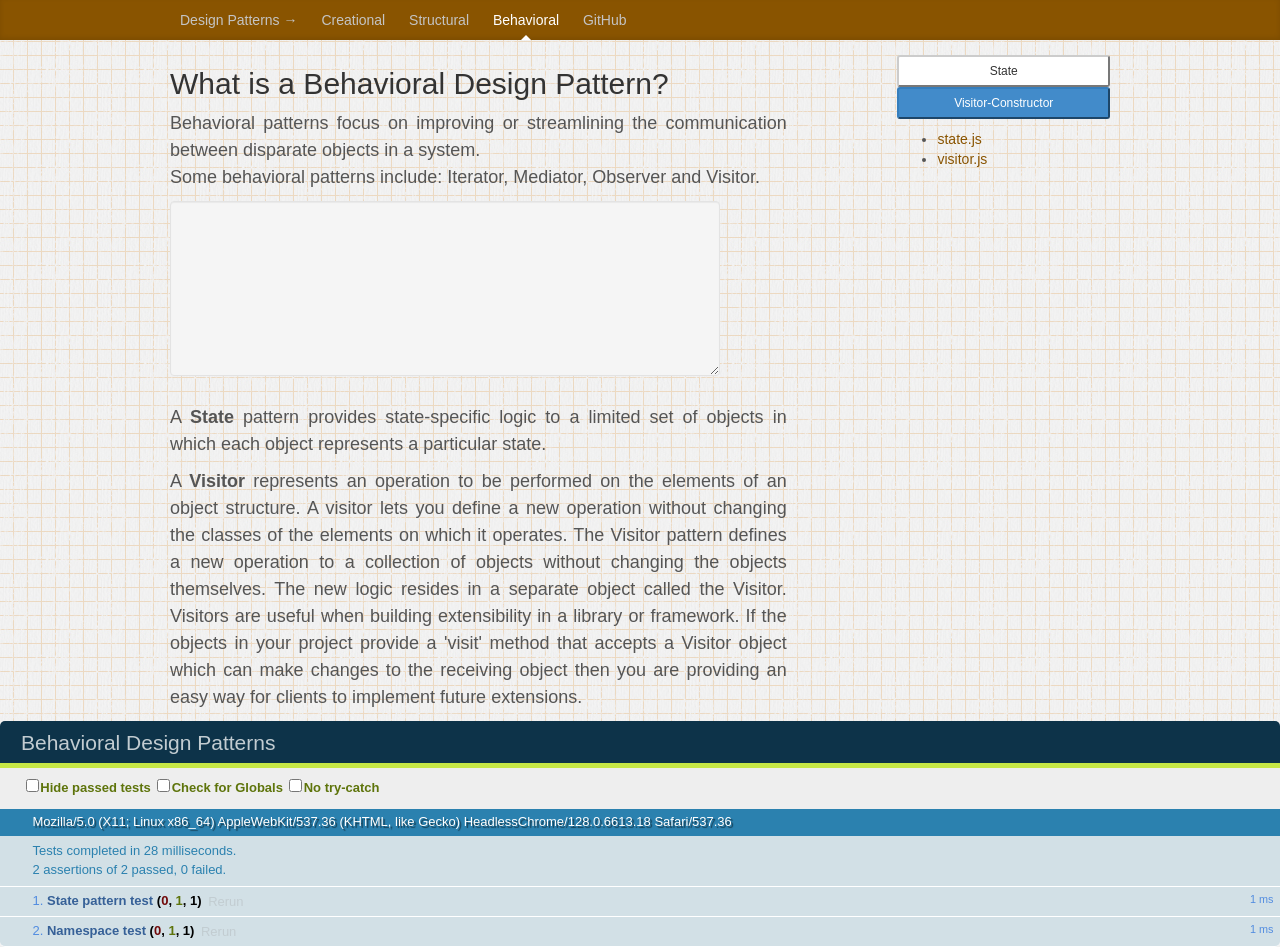
<file: behavioral.html>
<!DOCTYPE html>
<html lang="en">
  <head>
    <meta charset="utf-8">
    <meta http-equiv="X-UA-Compatible" content="IE=edge">
    <meta name="viewport" content="width=device-width, initial-scale=1">
    <meta name="description" content="">
    <meta name="author" content="">

    <title>Behavioral Design Patterns</title>

    <!-- Bootstrap core CSS -->
    <link href="./css/bootstrap.min.css" rel="stylesheet">

    <!-- Custom styles for this template -->
    <link href="./css/main.css" rel="stylesheet">
    <link href="./css/qunit.css" rel="stylesheet">

    <!-- Just for debugging purposes. Don't actually copy this line! -->
    <!--[if lt IE 9]><script src="../../assets/js/ie8-responsive-file-warning.js"></script><![endif]-->

    <!-- HTML5 shim and Respond.js IE8 support of HTML5 elements and media queries -->
    <!--[if lt IE 9]>
      <script src="https://oss.maxcdn.com/libs/html5shiv/3.7.0/html5shiv.js"></script>
      <script src="https://oss.maxcdn.com/libs/respond.js/1.4.2/respond.min.js"></script>
    <![endif]-->
  </head>

  <body>

    <div class="blog-masthead">
      <div class="container">
        <nav class="blog-nav ">
          <a class="blog-nav-item" href="index.html">Design Patterns &rarr;</a>
          <a class="blog-nav-item" href="creational.html">Creational</a>
          <a class="blog-nav-item" href="structural.html">Structural</a>
          <a class="blog-nav-item active" href="behavioral.html">Behavioral</a>
          <a class="blog-nav-item" href="https://github.com/obliviga/Design-Patterns">GitHub</a>
        </nav>
      </div>
    </div>

    <div class="container">

      <div class="row">

        <div class="col-sm-8 blog-main">

          <div class="blog-post"><br>
            <h2>What is a Behavioral Design Pattern?</h2>
            <p>
            Behavioral patterns focus on improving or streamlining the communication between
            disparate objects in a system.<br>
            Some behavioral patterns include: Iterator, Mediator, Observer and Visitor.
            </p>
            <textarea rows="5" cols="45" class="well" id="state"></textarea>
            <p>
              A <b>State</b> pattern provides state-specific logic to a limited set of objects in which each object represents a particular state.
            </p>
            <p>
              A <strong>Visitor</strong> represents an operation to be performed on the elements of an object structure. A visitor lets you define a new operation without changing the classes of the elements on which it operates. The Visitor pattern defines a new operation to a collection of objects without changing the objects themselves. The new logic resides in a separate object called the Visitor. Visitors are useful when building extensibility in a library or framework. If the objects in your project provide a 'visit' method that accepts a Visitor object which can make changes to the receiving object then you are providing an easy way for clients to implement future extensions. 
            </p>    
          </div><!-- /.blog-post -->

        </div><!-- /.blog-main -->

        <div class="col-sm-3 col-sm-offset-1 blog-sidebar">
          <div class="sidebar-module">
            <ol class="list-unstyled">
              <li>
                <button class="btn-block btn-default btn-sm" onclick="getState();return false" href="javascript:void(0);">State
                </button>
              </li>
              <li>
                <button class="btn-block btn-primary btn-sm" onclick="visit();return false" href="javascript:void(0);">Visitor-Constructor
                </button>
              </li>
            </ol>
            <ul>
              <li><a href="./patterns/state.js">state.js</a></li>
              <li><a href="./patterns/visitor.js">visitor.js</a></li>
            </ul>
          </div>
        </div><!-- /.blog-sidebar -->

      </div><!-- /.row -->

    </div><!-- /.container -->
    <div id="qunit"></div>
    <div id="qunit-fixture"></div>
    <!-- Bootstrap core JavaScript
    ================================================== -->
    <!-- Placed at the end of the document so the pages load faster -->
    <script src="http://cdnjs.cloudflare.com/ajax/libs/jquery/2.0.3/jquery.min.js"></script>
    <script src="./js/bootstrap.min.js"></script>
    <script src="./js/vendor/qunit.js"></script>
    <script src="./tests/behavioralTest.js"></script>
    <script>
    var vehicle = function () {

        var count = 0;
        var currentState = new ordered(this);

        this.change = function (state) {
            // limits number of changes
            if (count++ >= 10) return;

            currentState = state;
            currentState.go();
        };

        this.start = function () {
            currentState.go();
        };
    }

    var ordered = function (car) {
        this.car = car;

        this.go = function () {
            log.add("A new car has been ordered,");
            car.change(new delivered(car));
        }
    };

    var shipped = function (car) {
        this.car = car;

        this.go = function () {
            log.add("A new car has been delivered,");
            car.change(new ordered(car));
        }
    };

    var delivered = function (car) {
        this.car = car;

        this.go = function () {
            log.add("A new car has been shipped.");
            car.change(new shipped(car));
        }
    };

    var log = (function () {
        var log = "";
        return {
            add: function (msg) {
                log += msg + "\n";
            },
            show: function () {
                document.getElementById("state").innerHTML = log;
                log = "";
            }
        }
    })();

    function getState() {

        var car = new vehicle();
        car.start();

        log.show();
    }
/////////////////////////////////////////////////////////////////////
    var Employee = function (name, salary, vacation) {

      var self = this;
          
      this.accept = function (visitor) {
          visitor.visit(self);
      };
      this.getName = function () {
          return name;
      };
      this.getSalary = function () {
          return salary;
      };
      this.setSalary = function (sal) {
          salary = sal;
      };
      this.getVacation = function () {
          return vacation;
      };
      this.setVacation = function (vac) {
          vacation = vac;
      };
    };

    var ExtraSalary = function () {
        this.visit = function (emp) {
            emp.setSalary(emp.getSalary() * 1.1);
        };
    };
    var ExtraVacation = function () {
        this.visit = function (emp) {
            emp.setVacation(emp.getVacation() + 2);
        };
    };

    var log = (function() {
        var log = "";
        return {
            add: function(msg) { log += msg + "\n"; },
            show: function() { document.getElementById("state").innerHTML = log; log = ""; }
        }
    })();


    function visit() {
            
        var employees = [
            new Employee("John", 10000, 10),
            new Employee("Mary", 20000, 21),
            new Employee("Boss", 250000, 51)
        ];

        var visitorSalary = new ExtraSalary();
        var visitorVacation = new ExtraVacation();
            
        for (var i = 0, len = employees.length; i < len; i++) {

            var emp = employees[i];
                
            emp.accept(visitorSalary);
            emp.accept(visitorVacation);

            log.add(emp.getName() + ": $" + emp.getSalary() +
                " and " + emp.getVacation() + " vacation days");
        }

        log.show();
    }
    </script>
  </body>
</html>
</file>
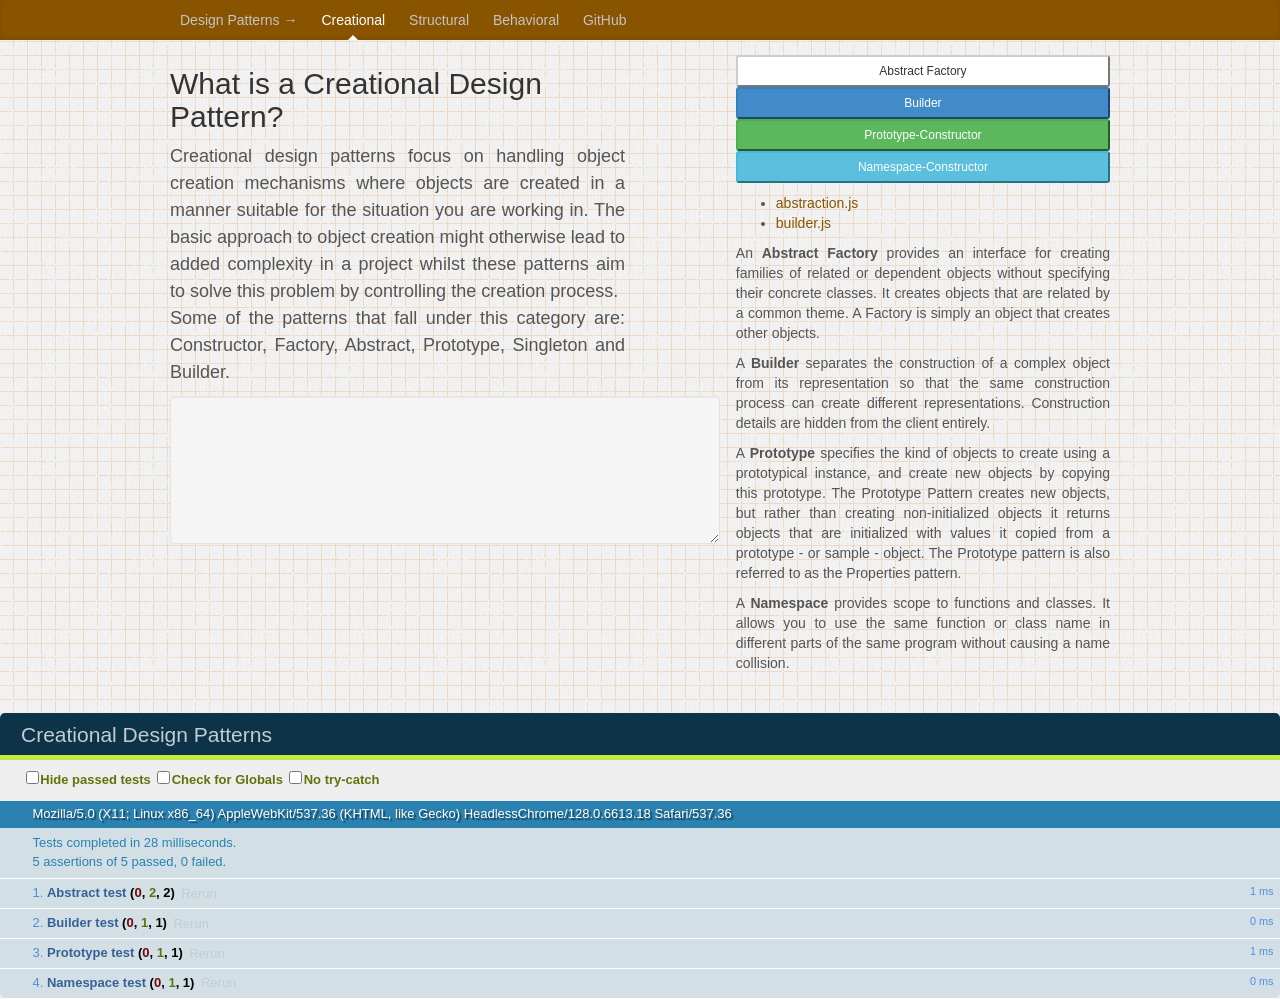
<file: creational.html>
<!DOCTYPE html>
<html lang="en">
  <head>
    <meta charset="utf-8">
    <meta http-equiv="X-UA-Compatible" content="IE=edge">
    <meta name="viewport" content="width=device-width, initial-scale=1">
    <meta name="description" content="">
    <meta name="author" content="">

    <title>Creational Design Patterns</title>

    <!-- Bootstrap core CSS -->
    <link href="./css/bootstrap.min.css" rel="stylesheet">

    <!-- Custom styles for this template -->
    <link href="./css/main.css" rel="stylesheet">
    <link href="./css/qunit.css" rel="stylesheet">

    <!-- Just for debugging purposes. Don't actually copy this line! -->
    <!--[if lt IE 9]><script src="../../assets/js/ie8-responsive-file-warning.js"></script><![endif]-->

    <!-- HTML5 shim and Respond.js IE8 support of HTML5 elements and media queries -->
    <!--[if lt IE 9]>
      <script src="https://oss.maxcdn.com/libs/html5shiv/3.7.0/html5shiv.js"></script>
      <script src="https://oss.maxcdn.com/libs/respond.js/1.4.2/respond.min.js"></script>
    <![endif]-->
  </head>

  <body>

    <div class="blog-masthead">
      <div class="container">
        <nav class="blog-nav ">
          <a class="blog-nav-item" href="index.html">Design Patterns &rarr;</a>
          <a class="blog-nav-item active" href="creational.html">Creational</a>
          <a class="blog-nav-item" href="structural.html">Structural</a>
          <a class="blog-nav-item" href="behavioral.html">Behavioral</a>
          <a class="blog-nav-item" href="https://github.com/obliviga/Design-Patterns">GitHub</a>
        </nav>
      </div>
    </div>

    <div class="container">

      <div class="row">

        <div class="col-sm-6 blog-main">

          <div class="blog-post"><br>
            <h2>What is a Creational Design Pattern?</h2>
            <p>
              Creational design patterns focus on handling object creation mechanisms where objects
              are created in a manner suitable for the situation you are working in. The basic approach
              to object creation might otherwise lead to added complexity in a project whilst these
              patterns aim to solve this problem by controlling the creation process. <br>
              Some of the patterns that fall under this category are: Constructor, Factory, Abstract,
              Prototype, Singleton and Builder.
            </p>
            <div class="well hide" id="abstraction">Ghost</div>
            <textarea rows="4" cols="45" class="well" id="builder"></textarea>
          </div><!-- /.blog-post -->

        </div><!-- /.blog-main -->

        <div class="col-sm-5 col-sm-offset-1 blog-sidebar">
          <div class="sidebar-module">
            <ol class="list-unstyled">
              <li>
                <button class="btn-block btn-default btn-sm" onclick="abstract();return false" href="javascript:void(0);">Abstract Factory</button>
              </li>
              <li>
                <button class="btn-block btn-primary btn-sm" onclick="build();return false" href="javascript:void(0);">Builder</button>
              </li>
              <li id="element">
                <button data-toggle="tooltip" data-placement="left" title="Run in console" class="btn-block btn-success btn-sm" onClick="location.href='patterns/prototype.js'">Prototype-Constructor</button>
              </li>
              <li>
                <button data-toggle="tooltip" data-placement="left" title="Run in console" class="btn-block btn-info btn-sm" onClick="location.href='patterns/namespace.js'">Namespace-Constructor</button>
              </li>
            </ol>
            <ul>
              <li><a href="./patterns/abstraction.js">abstraction.js</a></li>
              <li><a href="./patterns/builder.js">builder.js</a></li>
            </ul>
            <p>
              An <b>Abstract Factory</b> provides an interface for creating families of related or dependent objects without specifying their concrete classes. It creates objects that are related by a common theme. A Factory is simply an object that creates other objects. 
            </p>
            <p>
              A <strong>Builder</strong> separates the construction of a complex object from its representation so that the same construction process can create different representations. Construction details are hidden from the client entirely. 
            </p>
            <p>
              A <strong>Prototype</strong> specifies the kind of objects to create using a prototypical instance, and create new objects by copying this prototype. The Prototype Pattern creates new objects, but rather than creating non-initialized objects it returns objects that are initialized with values it copied from a prototype - or sample - object. The Prototype pattern is also referred to as the Properties pattern.
            </p>  
            <p>
              A <strong>Namespace</strong> provides scope to functions and classes.  It allows you to use the same function or class name in different parts of the same program without causing a name collision.
            </p>
          </div>
        </div><!-- /.blog-sidebar -->

      </div><!-- /.row -->

    </div><!-- /.container -->
    <div id="qunit"></div>
    <div id="qunit-fixture"></div>
    <!-- Bootstrap core JavaScript
    ================================================== -->
    <!-- Placed at the end of the document so the pages load faster -->
    <script src="http://cdnjs.cloudflare.com/ajax/libs/jquery/2.0.3/jquery.min.js"></script>
    <script src="./js/bootstrap.min.js"></script>
    <script src="./js/vendor/qunit.js"></script>
    <script src="./tests/creationalTest.js"></script>
    <script>
 function Toyota(model) {
     this.model = model;
     this.say = function () {
         log.add("A Toyota " + model + " was created. ");
     };
 }

 function ToyotaFactory() {
     this.create = function (model) {
         return new Toyota(model);
     };
 }

 function Lexus(model) {
     this.model = model;
     this.say = function () {
         log.add("A Lexus " + model + " was created. ");
     };
 }

 function LexusFactory() {
     this.create = function (model) {
         return new Lexus(model);
     };
 }

 var log = (function () {
     var log = "";
     return {
         add: function (msg) {
             log += msg
         },
         show: function () {
             document.getElementById("abstraction").innerHTML = log;
             log = "";
         }
     }
 })();

 function abstract() {

     var models = [];

     var toyotaFactory = new ToyotaFactory();
     var lexusFactory = new LexusFactory();

     models.push(toyotaFactory.create("Corolla"));
     models.push(toyotaFactory.create("Avalon"));

     models.push(lexusFactory.create("IS 217"));
     models.push(lexusFactory.create("RX 450"));

     for (var i = 0, len = models.length; i < len; i++) {
         models[i].say();
     }

     log.show();

 }
     function drugLab() {
    this.construct = function(builder) {
        builder.step1();
        builder.step2();
        builder.step3();
        return builder.get();
    }
}

function CookMeth() {
    this.meth = null;
    this.step1 = function() {
        this.meth = new Meth();
    };
    this.step2 = function() {
        this.meth.gatherIngredients();
    };
    this.step3 = function() {
        this.meth.Create();
    };
    this.get = function() {
        return this.meth;
    };
}

function CookCrack() {
    this.crack = null;
    this.step1 = function() {
        this.crack = new Crack();
    };
    this.step2 = function() {
        this.crack.gatherIngredients();
    };
    this.step3 = function() {
        this.crack.Create();
    };
    this.get = function() {
        return this.crack;
    };
}

function Meth() {
    this.ingredients = 0;
    this.rock = 0;
    this.gatherIngredients = function() {
        this.ingredients = 10;
    };
    this.Create = function() {
        this.rock = 2;
    };
    this.say = function() {
        log.add("You just created " + this.rock + " rocks of meth using up " + this.ingredients + " ingredients.");
    };
}

function Crack() {
    this.ingredients = 0;
    this.rock = 0;
    this.gatherIngredients = function() {
        this.ingredients = 15;
    };
    this.Create = function() {
        this.rock = 3;
    };
    this.say = function() {
        log.add("You just created " + this.rock + " rocks of crack using up " + this.ingredients + " ingredients.");
    };
}

// log helper
var log = (function () {
    var log = "";
    return {
        add: function (msg) { log += msg + "\n"; },
        show: function () { 
          document.getElementById("builder").innerHTML = log; 
          log = ""; 
        }
    }
})();

function build() {
    var druglab = new drugLab();

    var cookMeth = new CookMeth();
    var cookCrack = new CookCrack();

    var meth = druglab.construct(cookMeth);
    var crack = druglab.construct(cookCrack);

    meth.say();
    crack.say();

    log.show();
  }

    </script>
    <script>
      $('button').tooltip();
    </script>
  </body>
</html>
</file>
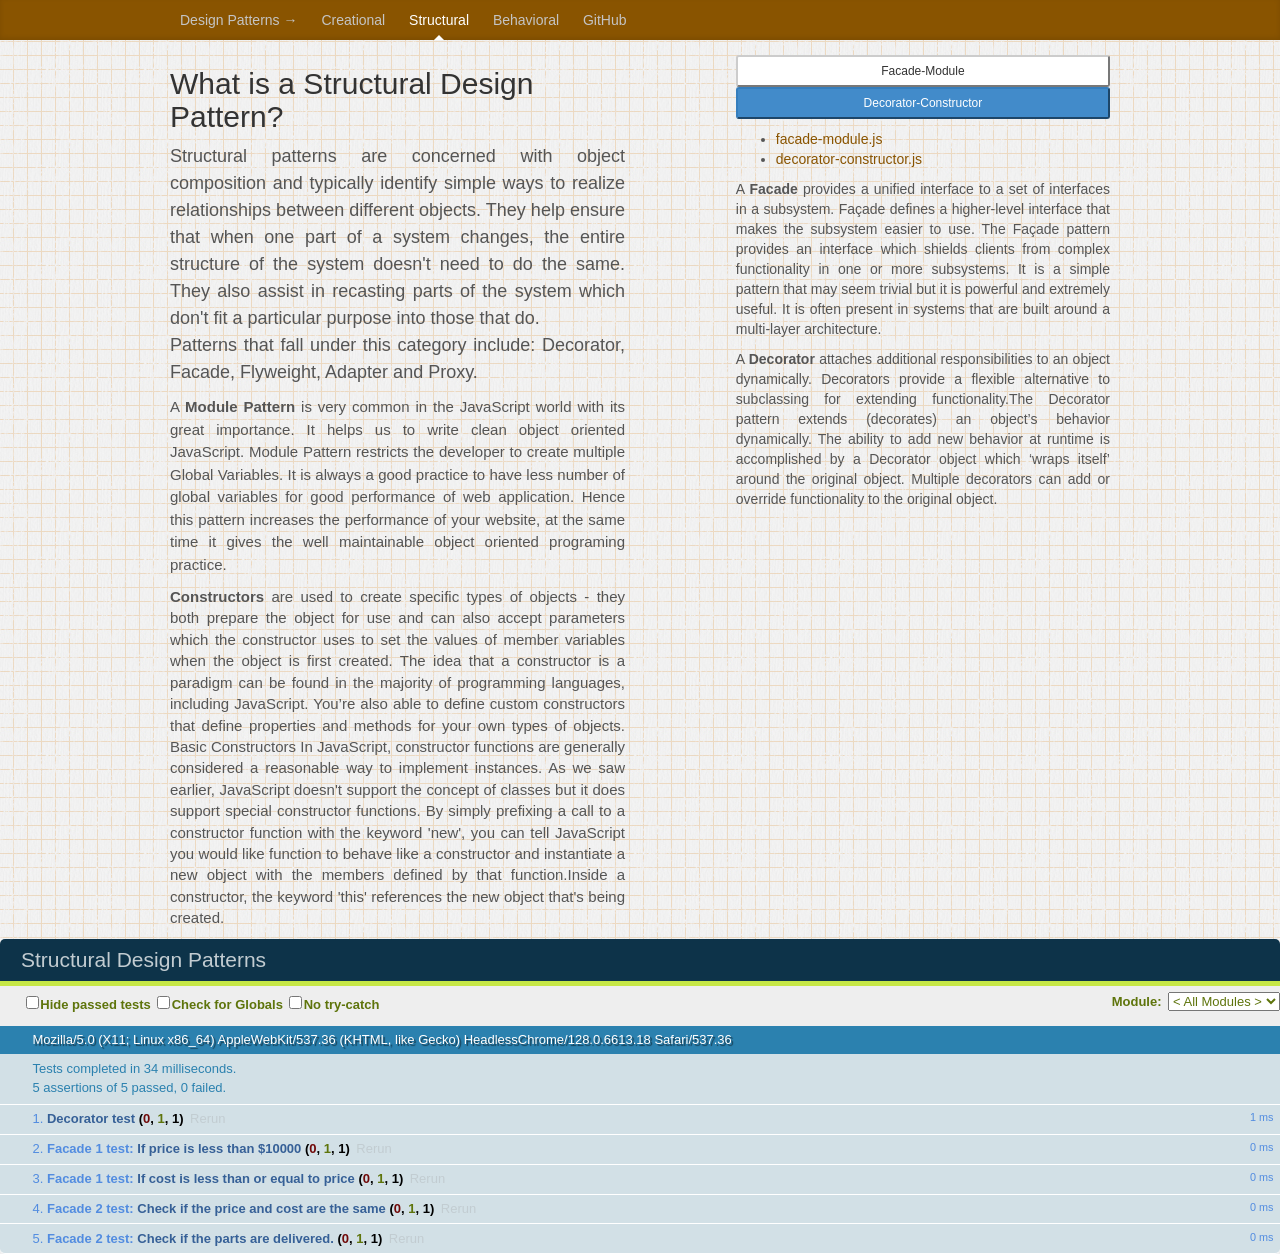
<file: structural.html>
<!DOCTYPE html>
<html lang="en">
  <head>
    <meta charset="utf-8">
    <meta http-equiv="X-UA-Compatible" content="IE=edge">
    <meta name="viewport" content="width=device-width, initial-scale=1">
    <meta name="description" content="">
    <meta name="author" content="">

    <title>Structural Design Patterns</title>

    <!-- Bootstrap core CSS -->
    <link href="./css/bootstrap.min.css" rel="stylesheet">

    <!-- Custom styles for this template -->
    <link href="./css/main.css" rel="stylesheet">
    <link href="./css/qunit.css" rel="stylesheet">
    <!-- Just for debugging purposes. Don't actually copy this line! -->
    <!--[if lt IE 9]><script src="../../assets/js/ie8-responsive-file-warning.js"></script><![endif]-->

    <!-- HTML5 shim and Respond.js IE8 support of HTML5 elements and media queries -->
    <!--[if lt IE 9]>
      <script src="https://oss.maxcdn.com/libs/html5shiv/3.7.0/html5shiv.js"></script>
      <script src="https://oss.maxcdn.com/libs/respond.js/1.4.2/respond.min.js"></script>
    <![endif]-->
    <style type="text/css">

    .smaller-text {
      font-size: 15px;   
    }

    </style>
  </head>

  <body>

    <div class="blog-masthead">
      <div class="container">
        <nav class="blog-nav ">
          <a class="blog-nav-item" href="index.html">Design Patterns &rarr;</a>
          <a class="blog-nav-item" href="creational.html">Creational</a>
          <a class="blog-nav-item active" href="structural.html">Structural</a>
          <a class="blog-nav-item"  href="behavioral.html">Behavioral</a>
          <a class="blog-nav-item" href="https://github.com/obliviga/Design-Patterns">GitHub</a>
        </nav>
      </div>
    </div>

    <div class="container">

      <div class="row">

        <div class="col-sm-6 blog-main">

          <div class="blog-post"><br>
            <h2>What is a Structural Design Pattern?</h2>
            <p>
              Structural patterns are concerned with object composition and typically identify simple
              ways to realize relationships between different objects. They help ensure that when one
              part of a system changes, the entire structure of the system doesn't need to do the same.
              They also assist in recasting parts of the system which don't fit a particular purpose
              into those that do.<br>
              Patterns that fall under this category include: Decorator, Facade, Flyweight, Adapter
              and Proxy.
            </p>
             <p class="smaller-text">
              A <strong>Module Pattern</strong> is very common in the JavaScript world with its great importance. It helps us to write clean object oriented JavaScript. Module Pattern restricts the developer to create multiple Global Variables. It is always a good practice to have less number of global variables for good performance of web application. Hence this pattern increases the performance of your website, at the same time it gives the well maintainable object oriented programing practice. 
            </p> 
          </div><!-- /.blog-post -->

        </div><!-- /.blog-main -->

        <div class="col-sm-5 col-sm-offset-1 blog-sidebar">
          <div class="sidebar-module">
            <ol class="list-unstyled">
              <li>
                <button data-toggle="tooltip" data-placement="left" title="Run in console" class="btn-block btn-default btn-sm" onClick="location.href='patterns/facade.js'" href="javascript:void(0);">Facade-Module
                </button>
              </li>
              <li>
                <button data-toggle="tooltip" data-placement="left" title="Run in console" class="btn-block btn-primary btn-sm" onclick="location.href='patterns/decorator.js'" href="javascript:void(0);">Decorator-Constructor
                </button>
              </li>
            </ol>
            <ul>
              <li><a href="./patterns/facade.js">facade-module.js</a></li>
              <li><a href="./patterns/decorator.js">decorator-constructor.js</a></li>
            </ul>
            <p>
              A <strong>Facade</strong> provides a unified interface to a set of interfaces in a subsystem. Façade defines a higher-level interface that makes the subsystem easier to use. The Façade pattern provides an interface which shields clients from complex functionality in one or more subsystems. It is a simple pattern that may seem trivial but it is powerful and extremely useful. It is often present in systems that are built around a multi-layer architecture. 
            </p>
            <p>
              A <strong>Decorator</strong> attaches additional responsibilities to an object dynamically. Decorators provide a flexible alternative to subclassing for extending functionality.The Decorator pattern extends (decorates) an object’s behavior dynamically. The ability to add new behavior at runtime is accomplished by a Decorator object which ‘wraps itself’ around the original object. Multiple decorators can add or override functionality to the original object. 
            </p>
          </div>
        </div><!-- /.blog-sidebar -->

      </div><!-- /.row -->
      <div class="row">
        <div class="col-sm-6">
        <p class="smaller-text">
          <strong>Constructors</strong> are used to create specific types of objects - they both prepare the object
          for use and can also accept parameters which the constructor uses to set the values of
          member variables when the object is first created. The idea that a constructor is a paradigm
          can be found in the majority of programming languages, including JavaScript.
          You’re also able to define custom constructors that define properties and methods for
          your own types of objects.
          Basic Constructors
          In JavaScript, constructor functions are generally considered a reasonable way to implement
          instances. As we saw earlier, JavaScript doesn't support the concept of classes
          but it does support special constructor functions. By simply prefixing a call to a constructor
          function with the keyword 'new', you can tell JavaScript you would like function
          to behave like a constructor and instantiate a new object with the members defined
          by that function.Inside a constructor, the keyword 'this' references the new object that's
          being created.
        </p> 
      </div>
      </div>
    </div><!-- /.container -->
    <div id="qunit"></div>
    <div id="qunit-fixture"></div>
    <!-- Bootstrap core JavaScript
    ================================================== -->
    <!-- Placed at the end of the document so the pages load faster -->
    <script src="http://cdnjs.cloudflare.com/ajax/libs/jquery/2.0.3/jquery.min.js"></script>
    <script src="./js/bootstrap.min.js"></script>
    <script src="./js/vendor/qunit.js"></script>
    <script src="./tests/structuralTest.js"></script>
    <script>
      $('button').tooltip();
    </script>
  </body>
</html>
</file>
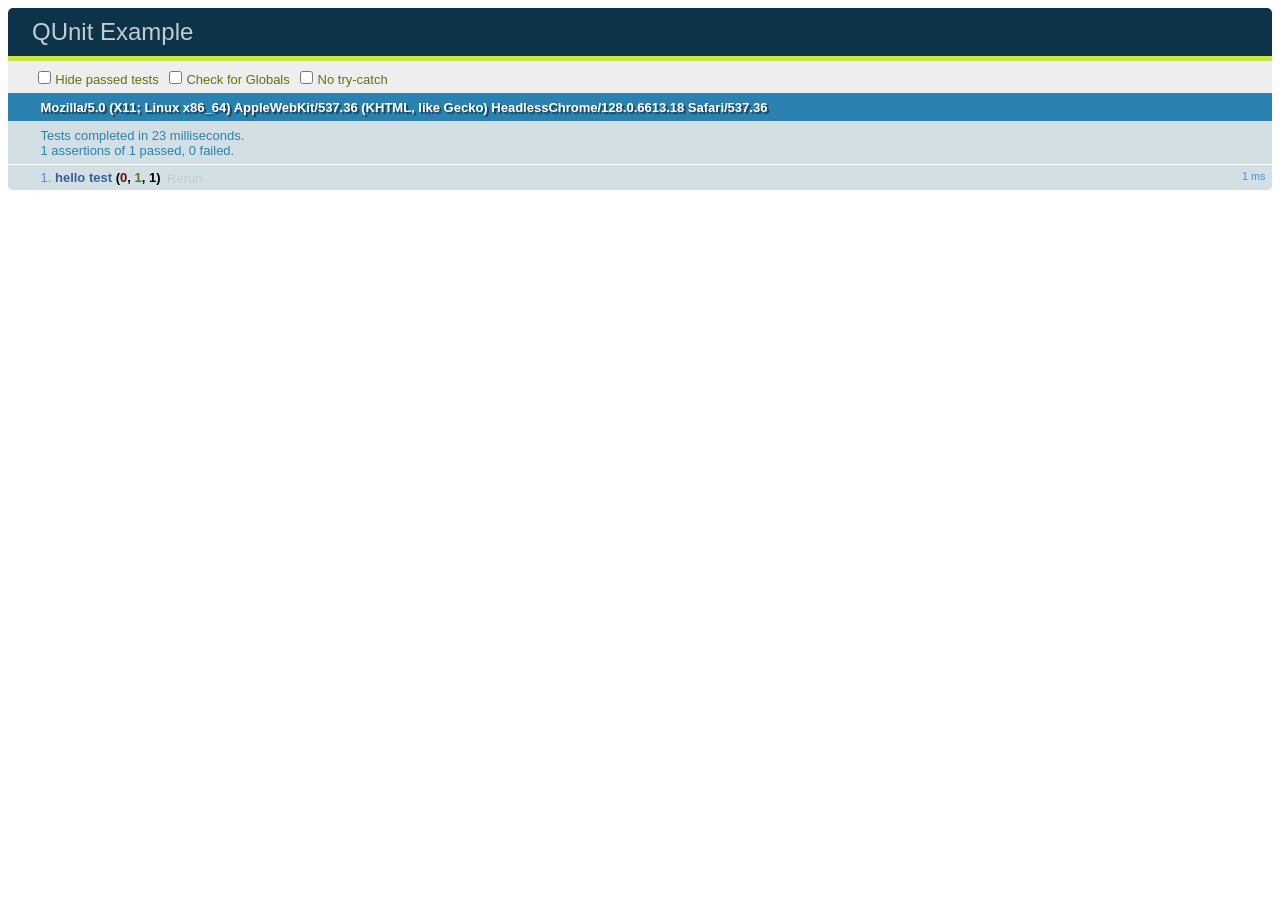
<file: test.html>
<!DOCTYPE html>
<html>
<head>
	<meta charset="utf-8">
	<title>QUnit Example</title>
	<link rel="stylesheet" href="css/qunit.css">
</head>
<body>
	<div id="qunit"></div>
	<div id="qunit-fixture"></div>
	<script src="js/vendor/qunit.js"></script>
	<script src="tests/test.js"></script>
</body>
</html>
</file>
<file: css/main.css>
p {
    text-align:justify;
}
body {
    color: #555555;
    font-family: Georgia,"Arial",Arial,sans-serif;
    background-image:url("../img/bg.jpg");
}
h1, .h1, h2, .h2, h3, .h3, h4, .h4, h5, .h5, h6, .h6 {
    color: #333333;
    font-family: "Arial", sans-serif;
    font-weight: normal;
    margin-top: 0;
}

a {
    color: #895400;
    font-family: "Comic Sans MS", sans-serif;
    transition: all .3s ease-in 0s;
}

@media (min-width: 1200px) {
.container {
    width: 970px;
}
}
.blog-masthead {
    background-color: #895400;
    box-shadow: 0 -2px 5px rgba(0, 0, 0, 0.1) inset;
}
.blog-nav-item {
    color: #C4C4C4;
    display: inline-block;
    font-weight: 500;
    padding: 10px;
    position: relative;
}
.blog-nav-item:hover, .blog-nav-item:focus {
    color: #FFFFFF;
    text-decoration: none;
}
.blog-nav .active {
    color: #FFFFFF;
}
.blog-nav .active:after {
    border-bottom: 5px solid;
    border-left: 5px solid rgba(0, 0, 0, 0);
    border-right: 5px solid rgba(0, 0, 0, 0);
    bottom: 0;
    content: " ";
    height: 0;
    left: 50%;
    margin-left: -5px;
    position: absolute;
    vertical-align: middle;
    width: 0;
}
.blog-header {
    padding-bottom: 20px;
    padding-top: 20px;
}
.blog-title {
    font-size: 60px;
    font-weight: normal;
    margin-bottom: 0;
    margin-top: 30px;
}
.blog-description {
    color: #999999;
    font-size: 20px;
}
.blog-main {
    font-size: 18px;
    line-height: 1.5;
}
.sidebar-module {
    margin: 0 -15px 15px;
    padding: 15px;
}
.sidebar-module-inset {
    background-color: #F5F5F5;
    border-radius: 4px;
    padding: 15px;
}
.sidebar-module-inset p:last-child, .sidebar-module-inset ul:last-child, .sidebar-module-inset ol:last-child {
    margin-bottom: 0;
}
.pager {
    margin-bottom: 60px;
    text-align: left;
}
.pager > li > a {
    border-radius: 30px;
    padding: 10px 20px;
    text-align: center;
    width: 140px;
}
.blog-post {
    margin-bottom: 0; /*used to be 60px*/
}
.blog-post-title {
    font-size: 40px;
    margin-bottom: 5px;
}
.blog-post-meta {
    color: #999999;
    margin-bottom: 20px;
}
.blog-footer {
    background-color: #F9F9F9;
    border-top: 1px solid #E5E5E5;
    color: #999999;
    padding: 40px 0;
    text-align: center;
}

.pattern-type {
    text-decoration: underline;
}

.pattern-type:hover {
    color: black;
}

.pattern-links {
    font-family: "Comic Sans MS", sans-serif;
    transition: all .3s ease-in 0s;
}

.pattern-links:hover {
    text-decoration: none;
    color: black;
}
</file>
<file: css/qunit.css>
/*!
 * QUnit 1.14.0
 * http://qunitjs.com/
 *
 * Copyright 2013 jQuery Foundation and other contributors
 * Released under the MIT license
 * http://jquery.org/license
 *
 * Date: 2014-01-31T16:40Z
 */

/** Font Family and Sizes */

#qunit-tests, #qunit-header, #qunit-banner, #qunit-testrunner-toolbar, #qunit-userAgent, #qunit-testresult {
	font-family: "Helvetica Neue Light", "HelveticaNeue-Light", "Helvetica Neue", Calibri, Helvetica, Arial, sans-serif;
}

#qunit-testrunner-toolbar, #qunit-userAgent, #qunit-testresult, #qunit-tests li { font-size: small; }
#qunit-tests { font-size: smaller; }


/** Resets */

#qunit-tests, #qunit-header, #qunit-banner, #qunit-userAgent, #qunit-testresult, #qunit-modulefilter {
	margin: 0;
	padding: 0;
}


/** Header */

#qunit-header {
	padding: 0.5em 0 0.5em 1em;

	color: #8699A4;
	background-color: #0D3349;

	font-size: 1.5em;
	line-height: 1em;
	font-weight: 400;

	border-radius: 5px 5px 0 0;
}

#qunit-header a {
	text-decoration: none;
	color: #C2CCD1;
}

#qunit-header a:hover,
#qunit-header a:focus {
	color: #FFF;
}

#qunit-testrunner-toolbar label {
	display: inline-block;
	padding: 0 0.5em 0 0.1em;
}

#qunit-banner {
	height: 5px;
}

#qunit-testrunner-toolbar {
	padding: 0.5em 0 0.5em 2em;
	color: #5E740B;
	background-color: #EEE;
	overflow: hidden;
}

#qunit-userAgent {
	padding: 0.5em 0 0.5em 2.5em;
	background-color: #2B81AF;
	color: #FFF;
	text-shadow: rgba(0, 0, 0, 0.5) 2px 2px 1px;
}

#qunit-modulefilter-container {
	float: right;
}

/** Tests: Pass/Fail */

#qunit-tests {
	list-style-position: inside;
}

#qunit-tests li {
	padding: 0.4em 0.5em 0.4em 2.5em;
	border-bottom: 1px solid #FFF;
	list-style-position: inside;
}

#qunit-tests.hidepass li.pass, #qunit-tests.hidepass li.running  {
	display: none;
}

#qunit-tests li strong {
	cursor: pointer;
}

#qunit-tests li a {
	padding: 0.5em;
	color: #C2CCD1;
	text-decoration: none;
}
#qunit-tests li a:hover,
#qunit-tests li a:focus {
	color: #000;
}

#qunit-tests li .runtime {
	float: right;
	font-size: smaller;
}

.qunit-assert-list {
	margin-top: 0.5em;
	padding: 0.5em;

	background-color: #FFF;

	border-radius: 5px;
}

.qunit-collapsed {
	display: none;
}

#qunit-tests table {
	border-collapse: collapse;
	margin-top: 0.2em;
}

#qunit-tests th {
	text-align: right;
	vertical-align: top;
	padding: 0 0.5em 0 0;
}

#qunit-tests td {
	vertical-align: top;
}

#qunit-tests pre {
	margin: 0;
	white-space: pre-wrap;
	word-wrap: break-word;
}

#qunit-tests del {
	background-color: #E0F2BE;
	color: #374E0C;
	text-decoration: none;
}

#qunit-tests ins {
	background-color: #FFCACA;
	color: #500;
	text-decoration: none;
}

/*** Test Counts */

#qunit-tests b.counts                       { color: #000; }
#qunit-tests b.passed                       { color: #5E740B; }
#qunit-tests b.failed                       { color: #710909; }

#qunit-tests li li {
	padding: 5px;
	background-color: #FFF;
	border-bottom: none;
	list-style-position: inside;
}

/*** Passing Styles */

#qunit-tests li li.pass {
	color: #3C510C;
	background-color: #FFF;
	border-left: 10px solid #C6E746;
}

#qunit-tests .pass                          { color: #528CE0; background-color: #D2E0E6; }
#qunit-tests .pass .test-name               { color: #366097; }

#qunit-tests .pass .test-actual,
#qunit-tests .pass .test-expected           { color: #999; }

#qunit-banner.qunit-pass                    { background-color: #C6E746; }

/*** Failing Styles */

#qunit-tests li li.fail {
	color: #710909;
	background-color: #FFF;
	border-left: 10px solid #EE5757;
	white-space: pre;
}

#qunit-tests > li:last-child {
	border-radius: 0 0 5px 5px;
}

#qunit-tests .fail                          { color: #000; background-color: #EE5757; }
#qunit-tests .fail .test-name,
#qunit-tests .fail .module-name             { color: #000; }

#qunit-tests .fail .test-actual             { color: #EE5757; }
#qunit-tests .fail .test-expected           { color: #008000; }

#qunit-banner.qunit-fail                    { background-color: #EE5757; }


/** Result */

#qunit-testresult {
	padding: 0.5em 0.5em 0.5em 2.5em;

	color: #2B81AF;
	background-color: #D2E0E6;

	border-bottom: 1px solid #FFF;
}
#qunit-testresult .module-name {
	font-weight: 700;
}

/** Fixture */

#qunit-fixture {
	position: absolute;
	top: -10000px;
	left: -10000px;
	width: 1000px;
	height: 1000px;
}
</file>
